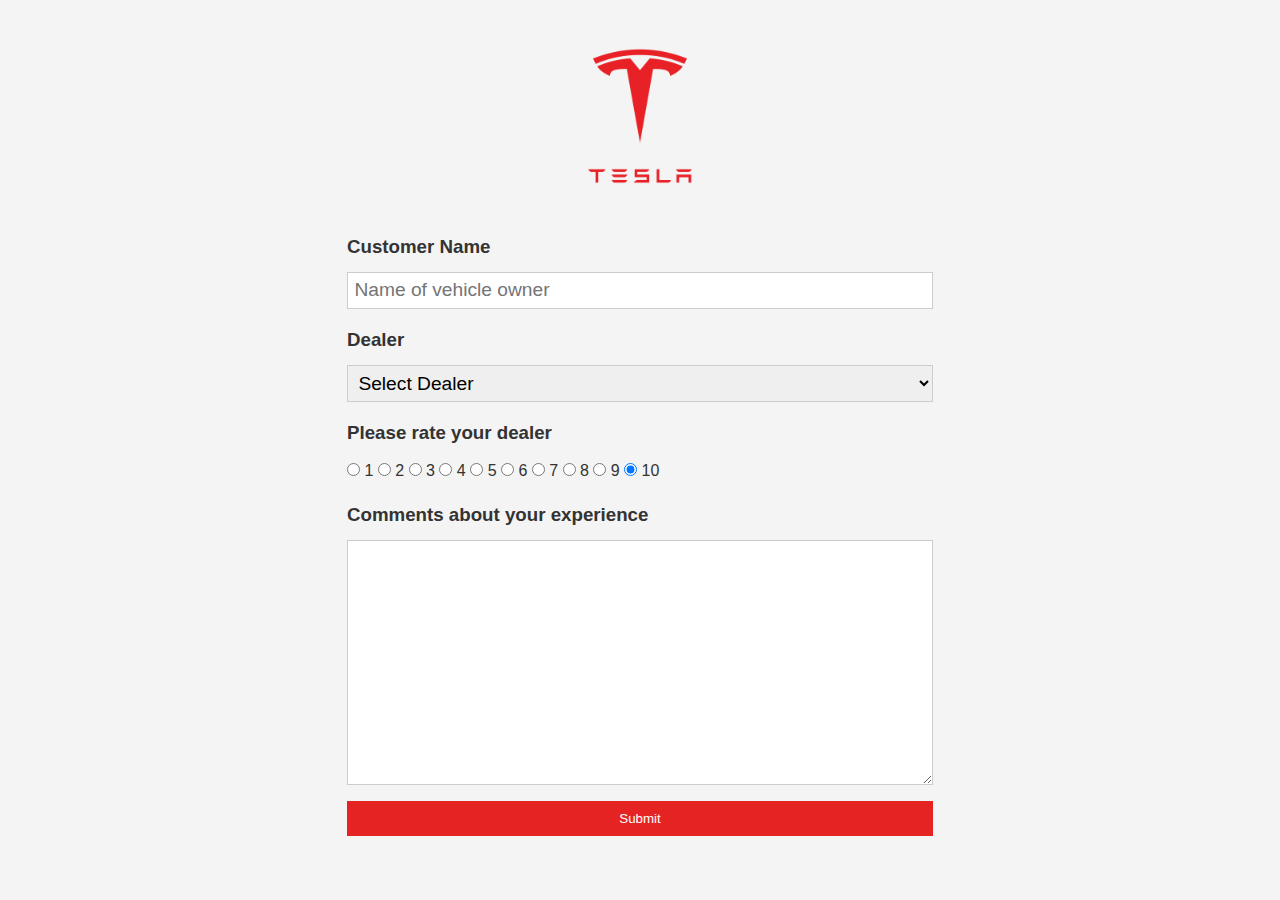
<file: static/index.html>
<!DOCTYPE html>
<html lang="en">

<head>
  <meta charset="UTF-8">
  <meta name="viewport" content="width=device-width, initial-scale=1.0">
  <meta http-equiv="X-UA-Compatible" content="ie=edge">
  <link rel="stylesheet" href="../static/style.css">
  <title>Please rate your service</title>
</head>

<body>
  <div class="container">
    <img src="../static/logo.png" alt="Tesla" class="logo">
    <form action="/submit" method="POST">
      <div class="form-group">
        <h3>Customer Name</h3>
        <input type="text" name="customer" placeholder="Name of vehicle owner" />
      </div>
      <div class="form-group">
        <h3>Dealer</h3>
        <select name="dealer">
          <option value="">Select Dealer</option>
          <option value="Tom Smith">Tom Smith</option>
          <option value="Karen Swanson">Karen Swanson</option>
          <option value="Jim Johnson">Jim Johnson</option>
          <option value="Shauna Gifford">Shauna Gifford</option>
        </select>
      </div>
      <div class="form-group">
        <h3>Please rate your dealer</h3>
        <input type="radio" name="rating" value="1" /> 1
        <input type="radio" name="rating" value="2" /> 2
        <input type="radio" name="rating" value="3" /> 3
        <input type="radio" name="rating" value="4" /> 4
        <input type="radio" name="rating" value="5" /> 5
        <input type="radio" name="rating" value="6" /> 6
        <input type="radio" name="rating" value="7" /> 7
        <input type="radio" name="rating" value="8" /> 8
        <input type="radio" name="rating" value="9" /> 9
        <input type="radio" name="rating" value="10" checked /> 10
      </div>
      <div class="form-group">
        <h3>Comments about your experience</h3>
        <textarea name="comments" id="" cols="30" rows="10" placeholder="Tell us what you liked and/or did not like">
        </textarea>
      </div>
      <input type="submit" value="Submit" class="btn" />
    </form>
  </div>
</body>

</html>
</file>
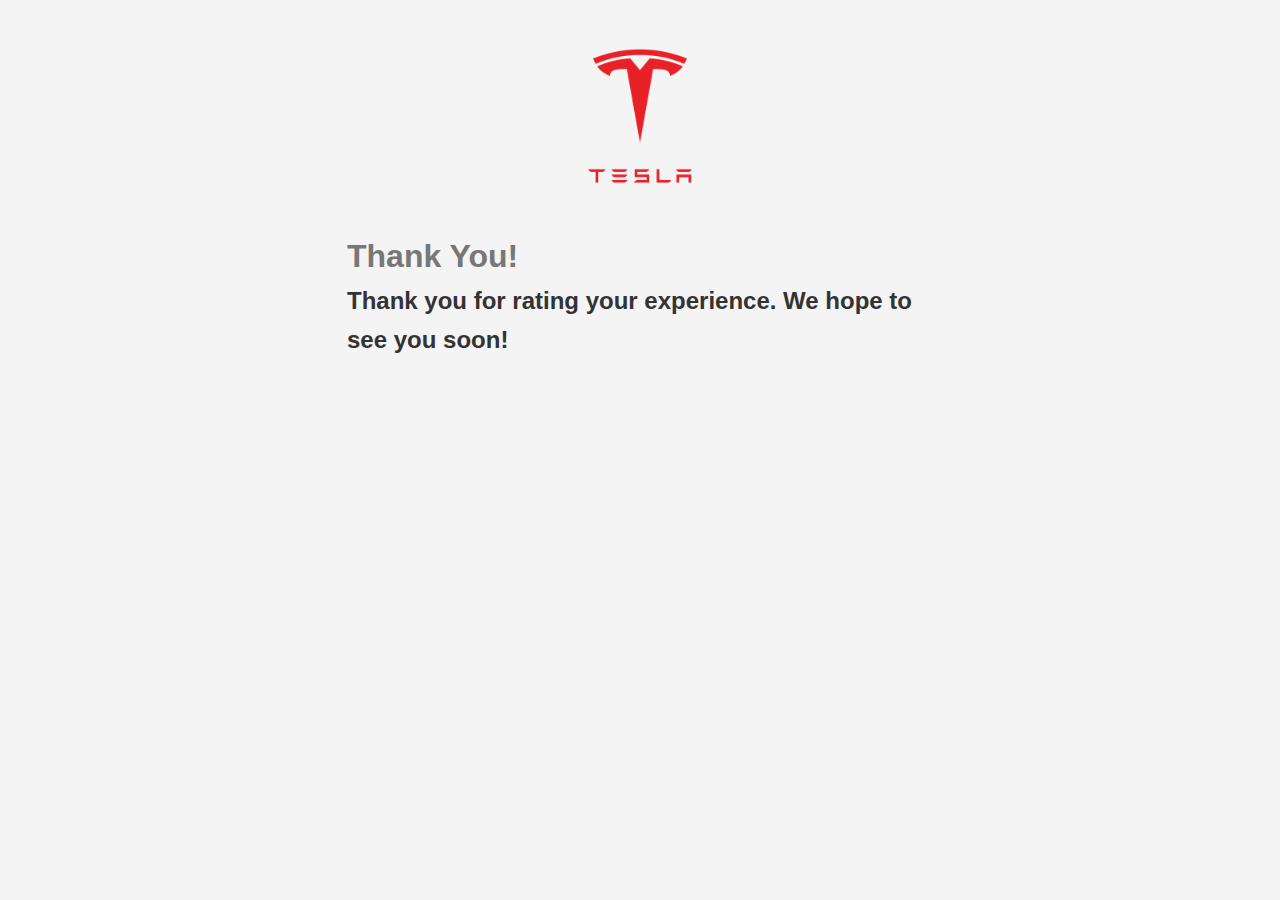
<file: static/success.html>
<!DOCTYPE html>
<html lang="en">

<head>
  <meta charset="UTF-8">
  <meta name="viewport" content="width=device-width, initial-scale=1.0">
  <meta http-equiv="X-UA-Compatible" content="ie=edge">
  <link rel="stylesheet" href="../static/style.css">
  <title>Thank You!</title>
</head>

<body>
  <div class="container">
    <img src="../static/logo.png" alt="" class="logo">
    <h1>Thank You!</h1>
    <h2>Thank you for rating your experience. We hope to see you soon!</h2>
  </div>
</body>

</html>
</file>
<file: static/style.css>
/* Global Styles for app */
* {
	box-sizing: border-box;
	margin: 0;
	padding: 0;
}

body {
	background: #f4f4f4;
	font-family: Arial, Helvetica, sans-serif;
	color: #333;
	line-height: 1.6;
}

.container {
	max-width: 650px;
	margin: 1rem auto;
	overflow: auto;
	padding: 0 2rem;
}

h1 {
	color: #777;
	margin-top: 15px;
}

h3 {
	margin-bottom: 10px;
}

img {
	width: 100%;
}

.message {
	text-align: center;
	padding: 5px;
	border: #ccc dotted 2px;
	margin-top: 2rem;
}

.logo {
	width: 300px;
	display: block;
	margin: auto;
}

.form-group {
	margin: 1rem 0;
}

input[type='text'],
select,
textarea {
	display: block;
	width: 100%;
	padding: 0.4rem;
	font-size: 1.2rem;
	border: 1px solid #ccc;
}

.btn {
	display: block;
	width: 100%;
	background: rgb(230, 35, 35);
	color: #fff;
	padding: 10px 20px;
	border: none;
	cursor: pointer;
	outline: none;
	margin-top: 1rem;
}
</file>
